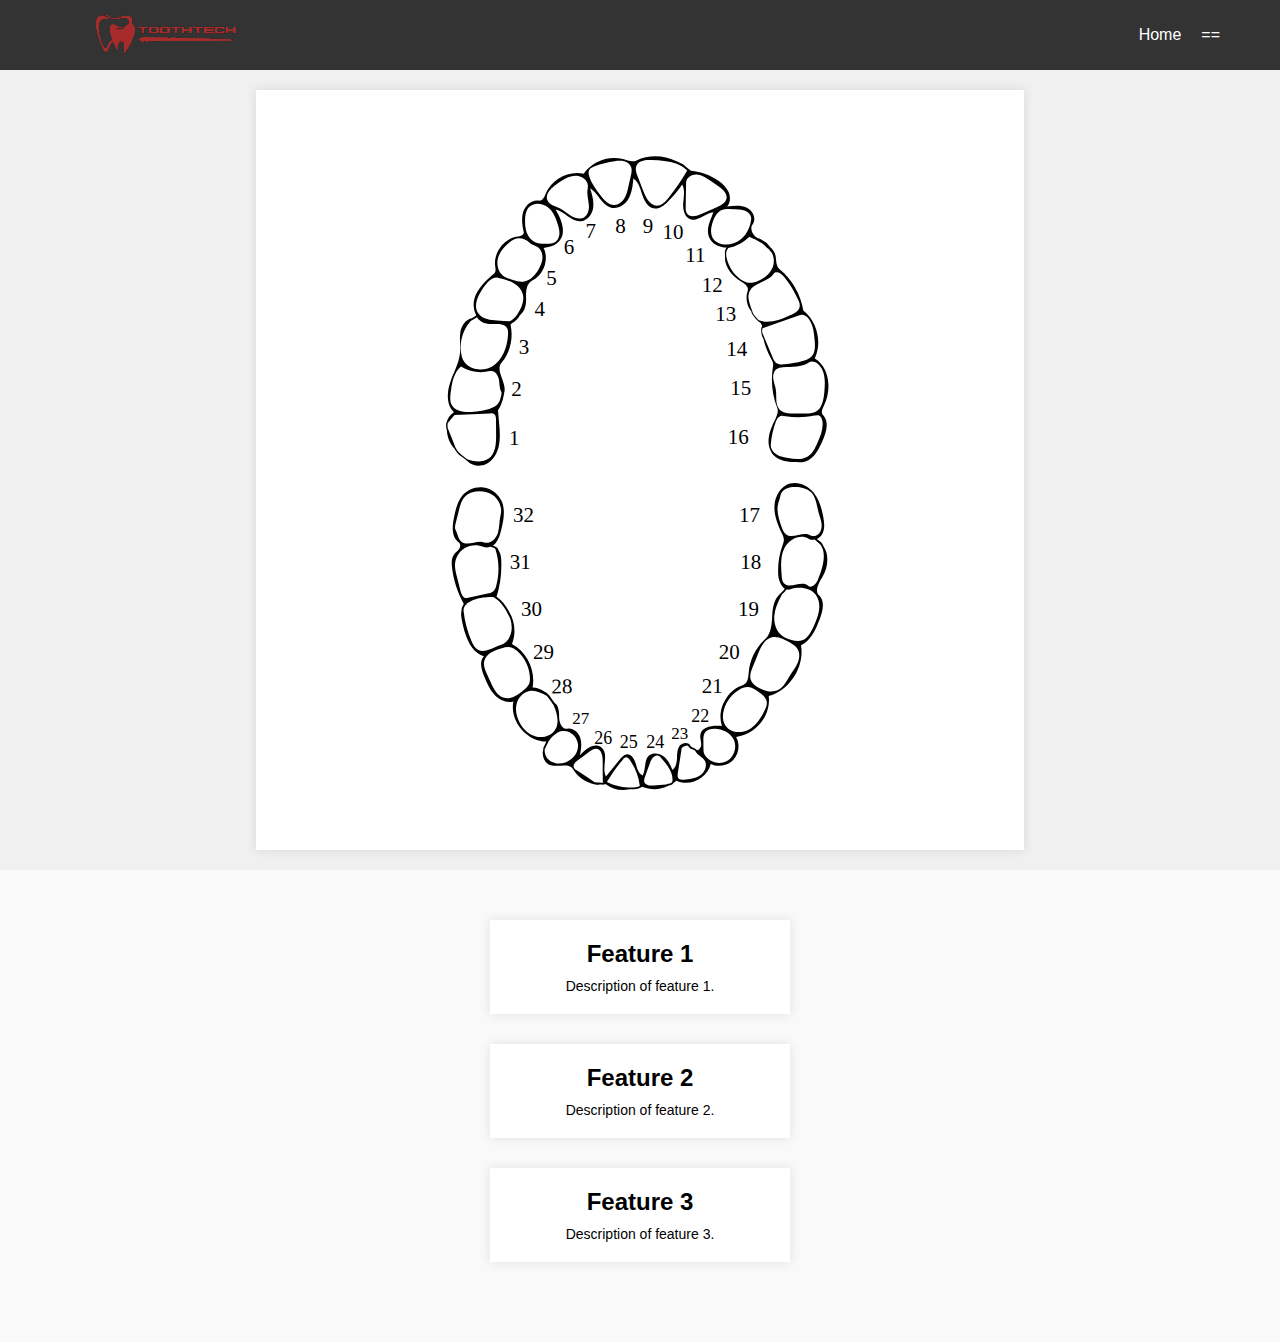
<file: kol.html>
<!DOCTYPE html>
<html lang="en">
<head>
    <meta charset="UTF-8">
    <meta name="viewport" content="width=device-width, initial-scale=1.0">
    <title>Interactive Tooth Chart</title>
    <link rel="stylesheet" href="style.css"> <!-- Link to external CSS file -->
</head>
<body>
    <header>
        <div class="header-container">
            <div class="logo">
                <img src="img/logo.png" alt="Logo">
            </div>
            <nav>
                <ul>
                    <li><a href="index.html">Home</a></li>
==                </ul>
            </nav>
        </div>
    </header>

    <div class="container">
        <div class="tooth-chart">
            <svg version="1.1" xmlns="http://www.w3.org/2000/svg" xmlns:xlink="http://www.w3.org/1999/xlink"
                 viewBox="0 0 450 700" xml:space="preserve">
                <!-- SVG content as provided -->
                <!-- ... Add more shapes or paths for each tooth -->
                <g id="toothLabels">
                    <text id="lbl32" transform="matrix(1 0 0 1 97.9767 402.1409)" font-family="'Avenir-Heavy'" font-size="21px">32</text>
                    <text id="lbl31" transform="matrix(1 0 0 1 94.7426 449.1693)" font-family="'Avenir-Heavy'" font-size="21px">31</text>
                    <text id="lbl30" transform="matrix(1 0 0 1 106.0002 495.5433)" font-family="'Avenir-Heavy'" font-size="21px">30</text>
                    <text id="lbl29" transform="matrix(1 0 0 1 118.0002 538.667)" font-family="'Avenir-Heavy'" font-size="21px">29</text>
                    
                        <text id="lbl28" transform="matrix(0.9999 -1.456241e-02 1.456241e-02 0.9999 136.4086 573.5098)" font-family="'Avenir-Heavy'" font-size="21px">28</text>
                    <text id="lbl27" transform="matrix(1 0 0 1 157.3335 603.8164)" font-family="'Avenir-Heavy'" font-size="17px">27</text>
                    <text id="lbl26" transform="matrix(1 0 0 1 179.3335 623.8164)" font-family="'Avenir-Heavy'" font-size="18px">26</text>
                    <text id="lbl25" transform="matrix(1 0 0 1 204.6669 628.483)" font-family="'Avenir-Heavy'" font-size="18px">25</text>
                    <text id="lbl24" transform="matrix(1 0 0 1 231.3335 628.1497)" font-family="'Avenir-Heavy'" font-size="18px">24</text>
                    <text id="lbl23" transform="matrix(1 0 0 1 256.3335 619.1497)" font-family="'Avenir-Heavy'" font-size="17px">23</text>
                    <text id="lbl22" transform="matrix(1 0 0 1 276.3335 602.483)" font-family="'Avenir-Heavy'" font-size="18px">22</text>
                    <text id="lbl21" transform="matrix(1 0 0 1 286.6669 573.1497)" font-family="'Avenir-Heavy'" font-size="21px">21</text>
                    <text id="lbl20" transform="matrix(1 0 0 1 303.6327 538.667)" font-family="'Avenir-Heavy'" font-size="21px">20</text>
                    <text id="lbl19" transform="matrix(1 0 0 1 322.983 495.5432)" font-family="'Avenir-Heavy'" font-size="21px">19</text>
                    <text id="lbl18" transform="matrix(1 0 0 1 325.1251 449.1686)" font-family="'Avenir-Heavy'" font-size="21px">18</text>
                    <text id="lbl17" transform="matrix(1 0 0 1 324.0004 402.1405)" font-family="'Avenir-Heavy'" font-size="21px">17</text>
                    <text id="lbl16" transform="matrix(1 0 0 1 312.8534 324.1021)" font-family="'Avenir-Heavy'" font-size="21px">16</text>
                    <text id="lbl15" transform="matrix(1 0 0 1 315.3335 275.3333)" font-family="'Avenir-Heavy'" font-size="21px">15</text>
                    <text id="lbl14" transform="matrix(1 0 0 1 311.3335 236)" font-family="'Avenir-Heavy'" font-size="21px">14</text>
                    <text id="lbl13" transform="matrix(1 0 0 1 300.3335 200.6667)" font-family="'Avenir-Heavy'" font-size="21px">13</text>
                    <text id="lbl12" transform="matrix(1 0 0 1 286.6669 172)" font-family="'Avenir-Heavy'" font-size="21px">12</text>
                    <text id="lbl11" transform="matrix(1 0 0 1 270.2269 142.439)" font-family="'Avenir-Heavy'" font-size="21px">11</text>
                    <text id="lbl10" transform="matrix(1 0 0 1 247.5099 118.9722)" font-family="'Avenir-Heavy'" font-size="21px">10</text>
                    <text id="lbl9" transform="matrix(1 0 0 1 227.8432 112.9722)" font-family="'Avenir-Heavy'" font-size="21px">9</text>
                    <text id="lbl8" transform="matrix(1 0 0 1 200.1766 112.9722)" font-family="'Avenir-Heavy'" font-size="21px">8</text>
                    <text id="lbl7" transform="matrix(1 0 0 1 170.5099 117.6388)" font-family="'Avenir-Heavy'" font-size="21px">7</text>
                    <text id="lbl6" transform="matrix(1 0 0 1 148.6667 134.167)" font-family="'Avenir-Heavy'" font-size="21px">6</text>
                    <text id="lbl5" transform="matrix(1 0 0 1 131.3605 164.8335)" font-family="'Avenir-Heavy'" font-size="21px">5</text>
                    <text id="lbl4" transform="matrix(1 0 0 1 119.3927 195.6387)" font-family="'Avenir-Heavy'" font-size="21px">4</text>
                    <text id="lbl3" transform="matrix(1 0 0 1 103.8631 234.4391)" font-family="'Avenir-Heavy'" font-size="21px">3</text>
                    <text id="lbl2" transform="matrix(1 0 0 1 96.2504 275.9999)" font-family="'Avenir-Heavy'" font-size="21px">2</text>
                    <text id="lbl1" transform="matrix(1 0 0 1 93.9767 324.769)" font-family="'Avenir-Heavy'" font-size="21px">1</text>
                </g>
               
                <g id="Spots">
                    <polygon class="tooth" id="Tooth32" fill="#FFFFFF" data-key="32" points="66.7,369.7 59,370.3 51,373.7 43.7,384.3 42.3,392 38.7,406 41,415.3 44.3,420.3 
                        47.3,424 51.7,424.3 57.7,424 62.3,422.7 66.7,422.7 71,424.3 76.3,422.7 80.7,419.3 84.7,412.3 85.3,405 87.3,391.7 85,380 
                        80.7,375 73.7,371.3     "/>
                    <polygon class="tooth" id="Tooth31" fill="#FFFFFF" data-key="31" points="76,425.7 80.3,427.7 83.3,433 85.3,447.7 84.3,458.7 79.7,472.3 73,475 50.3,479.7 
                        46.7,476.7 37.7,446.3 39.7,438.3 43.3,432 49,426.7 56,424.7 65,424.7    "/>
                    <polygon class="tooth" id="Tooth30" fill="#FFFFFF" data-key="30" points="78.7,476 85,481 90.3,488.3 96.3,499.3 97.7,511.3 93,522 86,526.3 67,533 
                        60.3,529.7 56.3,523.7 51.7,511 47.7,494.7 47.7,488.3 50.3,483.3 55,479.7 67,476.7   "/>
                    <polygon class="tooth" id="Tooth29" fill="#FFFFFF" data-key="29" points="93.3,525 99.3,527.3 108.3,536 114,546.7 115.7,559.3 114.3,567.3 106.3,573 
                        98.3,578.3 88,579 82,575 75,565 69.3,552.3 67.3,542 69.7,536 74.3,531.7 84.3,528.3  "/>
                    <path class="tooth" id="Tooth28" fill="#FFFFFF" data-key="28" d="M117.3,569.7l7.7,1.3l6.3,3.7l6.3,7.7l4,8.3L144,602l-1.3,6.7l-6.7,6.7l-7.7,3.3l-7.3-1l-7-3
                        l-7.3-7l-5-9l-2-10c0,0-0.7-7,0.3-7.3c1-0.3,5.3-6.7,5.3-6.7l9-5H117.3z"/>
                    <polygon class="tooth" id="Tooth27" fill="#FFFFFF" data-key="27" points="155.7,611 160.3,615.3 165,624.7 161.7,634.3 156,641.3 149,644 140.7,644.3 
                        133.3,641.3 128.7,634.7 128.7,629 132.7,621.3 137.7,615 143.7,611 149.7,610     "/>
                    <polygon class="tooth" id="Tooth26" fill="#FFFFFF" data-key="26" points="178.3,627 186,629 187.7,633.7 188.7,644 189,657 189.3,662.7 186.3,663.7 176.7,663 
                        168,656.3 159.3,649.7 156.7,644 162,639.3   "/>
                    <polygon class="tooth" id="Tooth25" fill="#FFFFFF" data-key="25" points="214,637 218,642.7 223,654.3 225.7,664 225.3,666.3 219,668.3 206.7,668 196,665.7 
                        190.3,662.7 193,657.3 199.7,647.3 207,638 210.7,635.5   "/>
                    <path class="tooth" id="Tooth24" fill="#FFFFFF" data-key="24" d="M235.3,637c0,0,3-2,4-2.3c1-0.3,4.3,0,4.3,0l5,4.3l5.3,7.3l3.3,6.7l2,7.3l-2,3l-7.7,2.7
                        l-10,0.3h-10l-2-6.7l2.7-7.3L235.3,637z"/>
                    <polygon class="tooth" id="Tooth23" fill="#FFFFFF" data-key="23" points="269.3,624 273.3,624.7 275.3,627.3 279,628.7 281.7,631.3 285.3,634.7 289.3,638.3 
                        292,643.3 291.3,650 287,655 280.7,658.7 272,660 265,660.7 261.3,657.3 261.7,650 263.7,637 264.3,627     "/>
                    <polygon class="tooth" id="Tooth22" fill="#FFFFFF" data-key="22" points="286,629.3 286.7,633.3 291.3,638.7 295.3,642.3 302,644 311.7,643.3 318.3,637.7 
                        321,630 321.3,620.3 317,614.3 308,608 298.3,607 291,609.3 287,612.3 286.7,617.7 287.3,624.7     "/>
                    <polygon class="tooth" id="Tooth21" fill="#FFFFFF" data-key="21" points="331,565.7 335,565.7 341.3,568 349.3,574.3 352.3,578.3 352.7,583.7 350.7,593.7 
                        342.7,604 337.7,609 328,612.7 320,613.3 315,611 308.3,604.7 306.7,598 307.3,591.3 309,584.7 312.7,578.3 318.3,571.7     "/>
                    <polygon class="tooth" id="Tooth20" fill="#FFFFFF" data-key="20" points="334,561 338.7,566 346,570 354.7,573 360.7,571.7 368,568.3 383,545 385.3,532.7 
                        381.3,524.3 374,520.7 363.7,516.3 356.3,515.3 351.3,518.3 346.3,524 340.3,534.3 336,546.7   "/>
                    <path class="tooth" id="Tooth19" fill="#FFFFFF" data-key="19" d="M398,470l4.7,5.7l3,7.7l-0.3,11.7l-6,13.3l-6.3,10.3l-8.3,4.3l-7.3-1l-16.3-7c0,0-2.7-6-3-7.3
                        c-0.3-1.3-0.3-11-0.3-11l3.7-14.3l3.7-7l5.3-6.7l8-2l9.7-0.7L398,470z"/>
                    <polygon class="tooth" id="Tooth18" fill="#FFFFFF" data-key="18" points="410,435 408.7,447.3 404.3,459 399.3,467.7 393.7,468 388,466 376.3,466.3 
                        369.7,466.3 365.7,460 364.7,444.7 366.3,434.3 369,424 378.3,417.3 386.7,415.7 391.7,415.3 396,418 399.7,418 404,421.7 
                        407.7,427.3     "/>
                    <polygon class="tooth" id="Tooth17" fill="#FFFFFF" data-key="17" points="371.7,417 378.3,417.3 386.7,415.7 391.7,415.3 397.3,417.7 402.7,416.3 407.7,409.7 
                        406.7,395 401,377.7 397.3,373 390.7,367.3 380,365 373,366.7 367.3,369 364,374.3 360,389 363.3,401.3 367.7,412.3     "/>
                    <polygon class="tooth" id="Tooth16" fill="#FFFFFF" data-key="16" points="404.3,293.7 408.7,299.3 408.7,308 405.3,318.7 401,329.7 392.3,339.7 382.7,341 
                        369,339.7 359,335 354.7,327.7 354.3,316 358.3,304 363.7,294 368.7,294.7 378.7,296 389,296   "/>
                    <polygon class="tooth" id="Tooth15" fill="#FFFFFF" data-key="15" points="362.3,247.3 357.3,251 357,259.3 358.7,268 359.7,279.7 361.3,286.7 365,291.7 
                        371,294.3 392,295 404.3,293.7 410,280.7 412,263.3 407.3,246.7 401,240.3 396,239.7 389.3,243     "/>
                    <polygon class="tooth" id="Tooth14" fill="#FFFFFF" data-key="14" points="359.7,243.7 350.7,224 345.7,211.7 348.7,205 358.3,202.7 375.7,197 388.7,193 
                        393,196 399.3,207 401.3,222.7 400,234.3 394.7,240.7 381.7,244.7 371,246     "/>
                    <polygon class="tooth" id="Tooth13" fill="#FFFFFF" data-key="13" points="386,188.7 383.3,192.7 377.7,196 356.3,203.3 345.7,202.3 341.7,199.7 338.7,196.3 
                        335,188.7 332,177 333.7,169.7 338,164.7 346.3,161 353.7,156.7 360.3,150.3 364,151 370.7,156.3 376.3,164.3 380,170.3 
                        383.3,178.3     "/>
                    <polygon class="tooth" id="Tooth12" fill="#FFFFFF" data-key="12" points="358.7,134.3 360.3,145.7 357.3,152.7 352,157.3 346.3,161 336,164 329.7,163.3 
                        321.7,157.7 314.3,149 310.7,139.3 310,133.7 312.3,127 318.3,125.7 326,122 332.7,116 334.7,114.3 337.7,117.3 343.3,119.7 
                        348.7,122.7 354.3,127.7     "/>
                    <polygon class="tooth" id="Tooth11" fill="#FFFFFF" data-key="11" points="336,93.3 337.7,100 336,104.7 332.7,113.7 324.3,121.3 315.3,125.7 306.3,126 
                        297.3,120.3 294,112 295.7,102.7 299,95 303.3,90 309.3,88 316.3,87.3 322.7,87.3 328,88.3     "/>
                    <polygon class="tooth" id="Tooth10" fill="#FFFFFF" data-key="10" points="310.3,83.3 298,90.7 286,95 276.3,98.3 270.3,93.3 269,82.7 269,69.3 270,58.7 
                        274.7,54.7 282,53 287.7,54.7 297.3,60.3 304,64.3 308.7,68.7 312.3,74 313,81     "/>
                    <polygon class="tooth" id="Tooth9" fill="#FFFFFF" data-key="9" points="273.3,52 266.7,61.7 258.3,72.3 253.3,79.7 247.3,85 239,87.7 232.3,82 224.7,67 
                        222,58.3 219,50 220,44.3 224.3,40.3 230,38.7 237.3,38.7 253,39.3 258.7,41.3 264.3,43.7 268.3,45.7   "/>
                    <polygon class="tooth" id="Tooth8" fill="#FFFFFF" data-key="8" points="176.7,46.3 195,41 203.3,39.7 209.3,40.7 215.3,42.7 217,47 217.7,54.3 215,64.7 
                        212.3,75.7 208,83 201.7,85.7 195.7,86.7 189.7,83.3 183.7,74.7 175,62 171.7,54 172.7,49.7    "/>
                    <path class="tooth" id="Tooth7" fill="#FFFFFF" data-key="7" d="M167,55l6.7,6.3L174,68l0.3,8l1,10l-2,8.3l-4.7,4.3l-6.7,1.7l-8-4.3l-7.3-4.7l-9.3-4.7
                        l-6.3-5.3l-1-4.3l1.3-5c0,0,3.3-6,4.3-6s5.3-6,6.3-6s10.3-4.7,10.3-4.7L167,55z"/>
                    <polygon class="tooth" id="Tooth6" fill="#FFFFFF" data-key="6" points="126.3,82 134.3,86.3 139.7,92.3 144.7,104.7 145.7,115.3 143.7,120.7 138,124.3 
                        131.3,125 121,125 114.7,119.3 110.3,112.3 108.3,104.7 108.7,94.7 110.7,88.7 116,84  "/>
                    <polygon class="tooth" id="Tooth5" fill="#FFFFFF" data-key="5" points="109,116.7 116,122.3 122.7,125.3 127.7,131.3 128.3,141 122.7,153.7 114,161.7 
                        105.7,162.3 96.7,161 85.7,156 82,150 81,139.3 86.3,128 93,121.3 100.7,117.3     "/>
                    <polygon class="tooth" id="Tooth4" fill="#FFFFFF" data-key="4" points="82,155.3 102.3,163.3 108.7,172 109.3,182 104.7,192 100,199 94,203.7 85.3,201.7 
                        73.7,201 64.3,196.7 60.3,190.7 59,183.3 61.7,175.3 66.3,167.7 71.3,161.3    "/>
                    <path class="tooth" id="Tooth3" fill="#FFFFFF" data-key="3" d="M92.7,207.3l2,5.3l-1.7,8l-1.7,9l-4,8l-5,7.7l-11,4.7l-13.7,0.7l-10-7l-1.7-5L45,220l3-10.7
                        l5-7.3l4-3.3l4.7-2.7l5.3,3.7l6.7,1.3c0,0,7.3,1.3,9.3,1.3s6.3,0.7,6.3,0.7L92.7,207.3z"/>
                    <polygon class="tooth" id="Tooth2" fill="#FFFFFF" data-key="2" points="79.7,288.3 71.7,291 55,293 40.3,291.3 36,287 33,273.7 36.3,260 42,248.7 44.7,244.7 
                        50.3,246.7 56,249 65.3,250.7 74,249.7 80.3,249.7 82.3,254 85.3,259.3 87,267.7 87.7,274.7 85.3,282.7     "/>
                    <polygon class="tooth" id="Tooth1" fill="#FFFFFF" data-key="1" points="33,314.3 38,325.7 45.7,335.7 55.7,341.7 64.7,343 73.3,340 77.7,335.7 81.3,326.3 
                        82,314.3 81.3,302 80.7,292.7 73.7,292 51.3,293.7 38.7,293.7 34,298 31.7,302.3 32,311    "/>
                </g>
                <g id="adult-outlines">
                    <g id="XMLID_210_">
                        
                        <path id="XMLID_64_" fill="#010101" d="M407.7,456.5c5.4-9,6.6-22,0.9-30c-0.6-1.7-1.7-3.4-2.9-4.4c-0.9-0.7-1.8-1.4-2.6-2.1
                            c-0.4-0.4-0.8-0.7-1.2-1c2.4-1.1,4.5-3.1,5.6-5.4c2.5-5.1,1.8-11,0.8-16.6c-1.6-8.7-4.1-17.6-9.8-24.5c-5.6-6.9-15-11.3-23.5-8.9
                            c-9.2,2.6-14.9,12.4-15.5,21.9c-0.6,9.5,3,18.8,7.2,27.4c1,2.1,2.1,4.3,2.2,6.7c0,2.1-0.8,4.2-1.5,6.2c-3.5,9.5-4.8,19.7-4.1,29.8
                            c0.4,4.9,2.8,10.8,6.5,13.2c-0.6,0.6-1.2,1.5-1.8,2.1c-1.2,1.2-2.5,2.3-3.6,3.6c-5,4.6-6.7,12.7-7.1,19.9
                            c-0.5,8.9-0.8,18.9-7.3,24.9c-9.4,8.5-15.3,20.7-16.3,33.3c-0.4,4.8-0.9,10.9-5.5,12.3c-16.4,5.2-26.6,24.8-21.3,41.2
                            c-8.6-1-20.5,0.4-21.6,9c-0.4,3.3,1.1,6.5,0.9,9.8c-0.1,2.3-1.9,4.8-4,5.4c-1.4-1.1-2.7-2.2-4.5-2.8c-1.3-0.4-1.7-0.9-2.4-1.7
                            c0.1,0,0.2,0,0.3,0.1c-1.4-4.1-8-3.8-10.7-0.3c-2.7,3.4-2.7,8.2-2.9,12.5c-0.2,4.4-1,9.2-4.5,11.8c-2.2-4.9-4.5-10-8.7-13.3
                            S238,632,234,635.6c-5.2,4.7-2.9,13.6-6.3,19.8c-4.4-1.8-5.7-7.3-7-11.9c-1.3-4.6-4.6-9.9-9.4-9.1c-2.6,0.4-4.4,2.6-6.1,4.6
                            c-4.8,5.8-9.5,11.6-14.3,17.4c-4.6-9,3.5-22.7-4.5-29c-6.7-5.2-15.8,1.6-21.4,7.9c1-5.8,2.1-11.8,0.3-17.4
                            c-1.8-5.6-7.4-10.4-13.1-9.2c-5.6,1.2-8.2-6.7-8.1-12.4c0.1-4.8-0.7-11.1-4.4-13.2c-1.3-1.9-2.7-3.8-4-5.7c-1.7-2.5-3.2-4.2-6-5.6
                            c0,0-0.1,0-0.1,0c-3.4-2.8-7.7-4.4-12-4.4c3.2-16.9-5.5-35.3-20.6-43.5c4.2-10.4,2.9-22.8-3-32.3c-3.1-5.8-7.1-11.1-12.4-14.8
                            c3.8-12.1,5.3-24.8,4.6-37.5c-0.2-2.9-0.8-6.2-2.4-8.6c-0.4-1.2-1-2.3-1.9-3.1c-1.1-0.9-2.6-1.6-4.1-2.1c1.1-0.7,2.1-1.6,2.9-2.6
                            c3-3.6,4.3-8.2,5.4-12.7c2.4-9.5,4.5-19.9,0.6-28.9c-3.2-7.3-10.3-12.7-18.2-13.8s-16.2,2.2-21.3,8.3c-4.6,5.6-6.4,13.1-7.9,20.2
                            c-2.1,9.3-3.3,20.9,4.5,26.4c2,1.4,1.7,4.7,0.3,6.7s-3.6,3.5-5.1,5.5c-2.6,3.6-2.5,8.5-2,13c1.5,12.7,5.6,25.1,11.8,36.3
                            c-0.4,0.7-0.9,1.3-1.2,2c-0.8,1.5-1,3.2-1.1,4.8c-0.8,3.2-0.2,6.9,0.5,10.2c3,14.2,8.1,30.9,21.9,35.3c-5,5.4-2.4,14,0.5,20.8
                            c2.7,6.4,5.5,12.9,10.3,18c4.8,5,12.1,8.3,18.7,6.4c-4,19.4,13.3,40,33,40.1c-1.1,2.1-2.1,4.2-3.1,6.4c-0.2,0.4-0.1,0.8,0.1,1.1
                            c-2.2,6.2,0.8,14.6,7.4,16.3c7.7,2,18.2-2.8,22.3,3.9c5.4,9,15.4,15,25.9,15.7c-0.2-0.2-0.5-0.3-0.7-0.5c1,0.1,2,0.2,3,0.2
                            c1.5,0.1,2.8,0.2,4.1-0.6c6.6,5.3,15.8,7.3,24,5.3c2.2,0,4.3,0.2,6.5-0.2c2.3-0.4,4.4-1,6.3-2.3c8.3,3.6,18.2,3.2,26.2-1
                            c0.3-0.1,0.5-0.1,0.8-0.2c1.3-0.3,2.5-0.6,3.5-1.5c0.2-0.2,0.3-0.5,0.3-0.7c1.2-0.9,2.3-1.8,3.5-2.7c13.1,6.3,31.1-2.4,34.2-16.7
                            c7.4,3.6,17.1,1.8,22.7-4.2c5.6-6,6.8-15.8,2.7-22.9c19.4-1.8,35.2-21.6,32.6-40.9c21.2-5.9,36-29.1,32.3-50.8
                            c9.8-4.6,14.6-15.7,18.6-25.8c3.1-7.9,5.7-17.9-0.4-23.8C399.1,470.9,404,462.6,407.7,456.5z M40.6,410c-1-1.9-0.5-4.3,0-6.4
                            c1.1-4.4,2.2-8.8,3.3-13.2c1.5-5.8,3.3-12.1,8.1-15.6c1.4-1,2.9-1.7,4.5-2.2c7.1-2.5,15.4-1.7,21.5,2.7c6.1,4.4,9.5,12.5,7.6,19.7
                            c-1.5,6-0.9,12.3-2.8,18.2c-1.9,5.8-7.9,11.3-13.7,9.2c-7.2-2.5-16.2,4.1-22.4-0.4C43.1,419.3,42.8,414,40.6,410z M45.6,471.3
                            c-1.3-5-2.5-10.1-3.8-15.1c-1-3.8-1.9-7.7-1.8-11.6c0.3-6.5,3.9-12.8,9.5-16.3c5.5-3.5,12.8-4,18.8-1.5c2.1,0.9,4.5,0.8,6.7,0
                            c1.8,0.3,3.9,1,5.3,2c3.9,11.8,4.2,24.7,1,36.6c-0.6,2.2-1.4,4.6-3.2,6c-1.5,1.3-3.5,1.7-5.5,2.1c-6.8,1.5-13.7,3-20.5,4.5
                            C48.6,479,46.5,474.7,45.6,471.3z M63.2,530c-3.3-1.7-5.2-5.3-6.6-8.7c-4.3-9.8-7-20.3-8.1-31c0.1-1,0.2-2.1,0.7-3
                            c0.4-0.9,1.1-1.7,1.6-2.6c0.2-0.1,0.4-0.1,0.6-0.3c0.4-0.2,0.5-0.6,0.4-1c8-4.9,17.7-7.1,27-6.1c0,0,0,0,0,0
                            c7.9,4.7,12.8,13.2,16.4,21.4c0,0.1,0.1,0.2,0.2,0.2c0.9,3.1,1.4,6.2,1.3,9.4c-0.1,7.2-4.2,14.8-11.1,16.8
                            C78,527.3,70.2,533.6,63.2,530z M89.1,577.8c-6.7-1.7-10.3-8.7-13.2-15c-1.4-3-2.7-6.1-4.1-9.1c-1.7-3.8-3.4-7.8-2.7-11.9
                            c0.7-3.9,3.5-7.2,6.9-9.3c3.4-2.1,7.2-3.2,11-4.3c2.1-0.6,4.3-1.2,6.5-1.1c4,0.2,7.5,2.6,10.3,5.4c6.6,6.5,10.6,15.4,11.1,24.6
                            c0.1,2.6,0,5.2-1.1,7.5c-1.3,2.7-3.8,4.5-6.1,6.3C102.3,575.2,95.8,579.5,89.1,577.8z M120.8,616.5c-7.1-1.9-12.8-7.5-16.2-14
                            c-3-5.7-4.5-12.3-3-18.6c1.5-6.2,6.4-11.8,12.7-13c6.2-1.2,12.2,1.8,17.6,5.1c1.1,1.2,2.1,2.6,3.1,4.1c1.2,1.7,2.3,3.4,3.5,5
                            c3.6,8,6.2,17.3,1.6,24.6C136.4,615.9,127.9,618.4,120.8,616.5z M150.4,642.4c-5.6,2-12.3,1.4-16.7-2.6c-3-2.7-4.5-7-3.9-10.9
                            c0,0,0,0,0,0c1.3-2.7,2.6-5.4,4-8c3.6-4.3,7.6-8.8,13.1-9.8c7.7-1.5,15.6,5.5,16.1,13.3C163.7,632.3,157.9,639.8,150.4,642.4z
                             M184.5,662.6c-1.6-0.1-3.2-0.3-4.8-0.4c-5.9-3.9-11.8-7.7-17.6-11.6c-1.4-0.9-3-2-3.4-3.7c-0.6-2.6,1.7-4.8,3.8-6.4
                            c3.9-2.9,7.8-5.9,11.7-8.8c2.2-1.7,4.7-3.4,7.5-3c4.8,0.7,6,7.1,6,12c0,7.1,0,14.1,0.1,21.2c0.3,0.3,0.6,0.6,0.9,0.9
                            C187.4,663,185.8,662.7,184.5,662.6z M212.9,667.5C212.9,667.5,212.8,667.5,212.9,667.5c-7.3-0.3-14.5-2.1-21-5.4
                            c4.7-8,10.1-15.6,16.1-22.7c0.9-1,2-2.2,3.3-2.1c1.3,0,2.4,1.2,3.2,2.3c5.6,7.7,9.2,16.8,10.3,26.3c0.1,0,0.1,0.1,0.2,0.1
                            C221.2,667.9,217.1,667.3,212.9,667.5z M257.1,662.6c-0.3-0.1-0.6,0-0.9,0.2c-1,0.9-2.6,1-3.8,1.3c-0.4,0.1-0.8,0.3-1.3,0.4
                            l-12.4,1c-3.6,0.3-8.3-0.1-9.4-3.5c-0.6-1.7,0.1-3.6,0.7-5.3c1.7-4.7,3.5-9.5,5.2-14.2c1.3-3.6,4-7.9,7.7-6.9
                            c1.4,0.4,2.5,1.5,3.4,2.6C252.6,645.1,259.2,654,257.1,662.6z M366.7,407.2c-2.7-7.6-5.5-15.8-3.5-23.6c0.6-2.6,1.8-5.1,2.1-7.7
                            c0.4-3.1,2.8-5.8,5.7-7.2c2.8-1.4,6.1-1.8,9.3-1.8c5.7,0,11.8,1.4,15.8,5.4c5.1,5.2,5.6,13.2,7.5,20.3c0.9,3.4,2.2,6.7,2.8,10.2
                            s0.2,7.3-1.9,10.1c-2.1,2.8-6.3,4.2-9.3,2.3c-7-4.4-17.3,4.1-24-0.7C368.8,412.8,367.7,409.9,366.7,407.2z M368.9,463.2
                            c-1.7-1.9-2-4.6-2.2-7.2c-0.8-9.6-1.5-19.8,2.9-28.3s15.9-14.2,24-9c1.8,1.2,4,1.4,6.1,0.9c1.4,1.1,2.5,2.3,3.9,3.3
                            c1.5,1.1,3.2,2.9,3.4,4.8c0.1,0.4,0.3,0.7,0.6,0.8c3.2,9.3-0.5,21.4-4.7,31.2c-1.8,4.2-6.5,9.1-9.8,6
                            C386.9,460.1,374.5,469.6,368.9,463.2z M285,655.6c-4.7,3.2-10.7,3.7-16.3,4.2c-1.5,0.1-3.2,0.2-4.5-0.7c-1.9-1.4-1.7-4.2-1.3-6.5
                            c1.3-8.2,2.6-16.5,3.8-24.7c1.6-1.4,3.7-2.3,5.8-2.5c1.3,0.9,1.7,2.6,3.2,3.3c0.9,0.5,2,0.5,2.9,1c0.5,0.3,1.1,0.7,1.6,1.1
                            c1.7,4.1,7.2,6,9.6,9.9C292.6,645.7,289.7,652.4,285,655.6z M311.4,641.3c-7.7,3.9-18.2,0.5-22.1-7.2c-0.7-1.4-0.8-3.1-0.8-4.6
                            c0-2.8-0.1-5.5-0.1-8.3c-0.1-3.2,0-6.6,1.9-9.1c2.2-2.7,6-3.5,9.5-3.4c7.5,0.2,15.3,3.8,18.8,10.5
                            C322.5,626.9,319,637.4,311.4,641.3z M349.8,590.1c-3.7,7.8-8.6,15.5-16.2,19.6c-7.6,4.1-18.5,3.1-23.2-4.2
                            c-3-4.6-3-10.6-1.5-15.8c2.3-8.3,7.9-15.7,15.4-20c2.7-1.6,5.7-2.8,8.8-2.6c3.9,0.2,7.4,2.6,10.6,4.8c3.6,2.6,7.6,5.7,8.1,10.1
                            C352.1,584.8,351,587.5,349.8,590.1z M382.6,543c-1.9,4.3-4.8,8.1-7.3,12.1c-3.4,5.4-6.2,11.7-11.8,14.7c-6.2,3.2-13.8,1.4-19.9-2
                            c-3.5-2-6.9-4.7-8-8.6c-1.1-3.9,0.5-8.1,2-11.9c1.8-4.4,3.6-8.8,5.4-13.3c2.8-7,6.6-14.8,13.9-16.7c6.1-1.5,12.2,1.8,17.6,5
                            c3.1,1.9,6.4,3.9,8.2,7C385.1,533.4,384.5,538.7,382.6,543z M397.9,508c-2.4,4.8-5.1,10-10,12.1c-5.6,2.4-12,0-17.6-2.4
                            c-8-3.4-11.8-13.2-11-21.9c0.7-7.7,4.2-14.8,7.9-21.7c0.5-0.5,1-0.9,1.5-1.4c0.5-0.5,1.1-1,1.5-1.5c0.2-0.2,1.1-1.6,1.3-1.6
                            c0.3,0.1,0.5,0,0.7-0.1c1,0.2,2.1,0.2,3.2-0.2c8.8-2.8,19.7-1.8,25.3,5.5C407.9,484.2,403,497.5,397.9,508z"/>
                      
                        <path id="XMLID_66_" fill="#010101" d="M408.9,285.8c7.9-15.8,6-38.2-9.1-47.3c7.5-16.1,2.5-37.1-11.5-48.1
                            c-2.6-15.9-11.2-30.8-23.7-41.1c-3.5-2.9-3.3-8.2-3.9-12.7c-0.3-2.2-1.3-4.7-2.7-6.4c0,0,0-0.1-0.1-0.1c-0.7-1.1-1.7-2-2.6-2.8
                            c-1.4-2-3.1-4-5-5.3c-0.4-0.3-0.8-0.5-1.3-0.8c0.1,0,0.3,0,0.4,0c-0.4-0.2-0.8-0.3-1.2-0.5c-0.8-0.4-1.7-0.8-2.4-1.4
                            c-1.1-0.7-1.9-1.1-2.9-1.1c-1.4-0.8-2.7-1.8-3.8-3c-2.7-3-3.9-7.8-1.4-11c4-5.3,0.2-13.6-5.8-16.5s-13.1-2.1-19.7-1.2
                            c3.3-3.9,3.4-9.8,1.4-14.5c-2.1-4.7-6-8.3-10.2-11.2c-8.1-5.6-17.6-9.1-27.4-10c-2.4-1.7-4.3-3.7-6.5-5.4c-2.5-1.9-5.6-3-8.4-4.3
                            c-0.1,0-0.1,0-0.2,0c-12.1-6.2-27.1-6.6-39.4-0.7c-4.2,2-9-0.1-13.5-1.3c-14.4-4-31,2.2-39.3,14.6c-15.1-3.5-32.1,5.4-37.9,19.8
                            c-1.4,3.4-3.4,7.8-7,7.1c-6.8-1.2-13.3,4.4-15.5,11c-2.2,6.6-1,13.7,0.4,20.5c0.6,2.8-3.4,4-6.2,4.4c-13.6,2-24.2,16.2-22.3,29.8
                            c0.4,2.5,0.9,5.6-1,7.2c-8,6.9-16.4,14.4-19.6,24.5c-1.8,5.7-1.1,12.4,1.7,17.5c0,0-0.1,0-0.1,0.1c-1,0.7-2.1,1.4-3.1,2
                            c-0.4,0.2-0.7,0.5-1.1,0.7c-6.1,0.9-10.5,7.4-11.6,13.7c-1.2,6.9,0.3,14.1-0.4,21.1c-1,10.4-6.6,19.8-9.9,29.7
                            c-3.3,9.9-3.8,22.3,3.8,29.5c-3.6,2.2-6.3,5.9-7.2,10c-0.2,0.2-0.2,0.4-0.3,0.6c-0.2,0.2-0.3,0.4-0.3,0.7c0,2.3,0,4.6,0.8,6.8
                            c0.3,6.8,3.2,13.5,7.8,18.5c0.2,0.5,0.4,0.9,0.7,1.3c0,0,0,0,0,0c1.5,2.6,3.5,4.6,6.1,6.4c2,1.4,4,3.3,6.1,4.7
                            c4.3,4.6,12.1,5.7,18,3c7-3.2,11.5-10.5,13.2-18.1s1-15.4,0.3-23.1c-0.4-4.3-0.7-8.5-1.1-12.8c1.8-2.6,3.1-5.5,4-8.5
                            c0.3-0.7,0.6-1.3,0.8-2c0.4-1.5,0.6-3.2,1-4.7c0.2-0.7,0.3-1.3,0.3-2c3.4-9.7-9.3-22.2-2.6-30.3c8.7-10.4,12.1-25,9-38.2l2-1.8
                            c0.9-0.3,1.7-0.8,2.4-1.6c1-1.2,2.3-2,3.3-3.3c0.6-0.8,1.1-1.6,1.5-2.4c0.5-0.5,1-1,1.5-1.6c0-0.1,0.1-0.1,0.1-0.2
                            c3.6-3.1,4.9-9.4,4.8-14.6c-0.2-7-0.1-15.7,6.2-18.7c11.4-5.6,16.9-21,11.4-32.5c6.1-0.7,12.5-2.7,16.2-7.6
                            c6.6-8.8,1.2-21.2-4.3-30.7c9.3,2.2,16.2,12.8,25.7,11.6c6.5-0.8,11.1-7.3,11.9-13.7s-1.1-13-3.1-19.2c8.3,4.9,11.6,17,21,19.4
                            c6.8,1.8,13.9-2.8,17.4-8.9c3.5-6.1,4.2-13.3,4.9-20.3c5.4,3.6,7,10.6,9,16.7c2,6.1,6,12.9,12.4,13.3c4.8,0.4,9-3,12.5-6.3
                            c5.5-5.4,10.6-11.3,14.9-17.7c3,5.6,1.5,12.3,1,18.6c-0.4,6.3,1.2,13.9,7.2,16.1c7.7,2.7,14.8-6,23-6.9c-3,7.9-7.4,16.3-4.6,24.2
                            c2.5,7.1,10.3,11.1,17.8,11.1c-0.7,0.9-1.3,1.9-1.5,3c-0.4,1.8-0.1,3.8-0.1,5.6c0,0.1,0,0.3,0.1,0.4c-1,9.7,7,19.7,16,25
                            c3.6,2.1,8,5.4,6.6,9.2c-2.5,6.8-1,14.8,3.5,20.4c0.3,2.7,2.6,5.2,4.3,7.2c1.5,1.8,3.2,3.4,5.2,4.5c0.5,1,1,2.1,1.5,3.1
                            c-1.2,1.6-1.1,4.2-0.9,6c0.1,1.3,0.3,2.7,0.7,3.9c0.4,1.1,1.1,2,1.5,3.2c1.5,6.7,4,13.2,7.3,19.1c1.3,2.3,2.8,4.8,2.3,7.5
                            c-2.5,14-1.1,28.8,4.1,42c1.6,4.1-0.5,8.6-2.4,12.6c-2.8,5.6-5.4,11.5-6.1,17.7c-0.7,6.2,0.7,13,5.2,17.4
                            c5.3,5.3,13.3,6.2,20.7,6.7c3.7,0.2,7.4,0.4,10.9-0.7c8-2.5,12.5-10.9,16.1-18.5c4.2-8.8,8.1-20,1.9-27.5
                            C405.4,293.1,407.3,289,408.9,285.8z M73.7,338.6c-5.9,4.3-13.9,3.3-21,1c-1.7-1.2-3.4-2.8-5-3.9c-3-2.1-5.4-4.3-6.9-7.7
                            c-0.1-0.2-0.2-0.3-0.3-0.3c-0.3-0.7-0.5-1.5-0.8-2.2c-2.2-5.4-4.3-10.8-6.5-16.2c-0.1-0.2-0.2-0.3-0.3-0.5c-0.4-1.6-0.4-3.3-0.3-5
                            c0.2-0.2,0.2-0.5,0.2-0.7c2.2-2.7,4.5-5.4,6.7-8.1c11.8-0.5,23.7-1,35.5-1.6c1.5-0.1,3.2-0.1,4.3,0.8c1.5,1.2,1.7,3.4,1.7,5.3
                            c0,5.1,0.1,10.3,0.1,15.4C81.2,323.6,80.6,333.5,73.7,338.6z M84.1,260.4c0.5,4.1,0.4,8.7,2.4,12.1c0.2,2.1-0.8,4.8-1.3,6.7
                            c-0.4,1.7-1.8,4.2-3,5.3c-0.1,0.1-0.1,0.1-0.1,0.2c-5.9,4.8-15.2,6.3-23.2,7c-8.3,0.7-18.8,0.2-22.4-7.3
                            c-1.8-3.6-1.3-7.9-0.8-11.9c1.2-9.5,2.9-19.9,10.3-26c8.5,5.4,19.2,7.1,29,4.6C79.7,249.7,83.5,255.5,84.1,260.4z M93,214.7
                            c-0.7,12.3-5.3,25.3-15.8,31.7c-10.5,6.4-27.2,2.5-30.3-9.4c-3.3-12.5,0.2-26.5,8.9-36.1c0.9-0.3,1.6-0.8,2.4-1.3
                            c1.2-0.7,2.4-1.5,3.6-2.3c0.1,0,0.1-0.1,0.1-0.1c2.2,3.2,5.3,5.6,9.2,6.4c7.5,1.6,18-1.8,21.3,5.2C93.2,210.6,93.1,212.7,93,214.7
                            z M102,194.9c-0.4,0.1-0.6,0.5-0.7,0.9c0,0,0,0,0,0.1c-0.7,0.7-1.3,1.4-2,2.1c-0.9,0.9-1.9,1.9-3,2.6c-0.5,0.3-1,0.4-1.5,0.6
                            c-4.2-0.2-8.4-0.4-12.5-0.7c-6.7-0.3-14.3-1.1-18.5-6.4c-6.7-8.4,0-20.5,6.6-29c3.2-4,7.5-8.5,12.5-7.4
                            c10.3,2.3,22.3,6.3,24.9,16.5C109.7,181.4,105.9,188.6,102,194.9z M123.9,148.8c-3.2,5.8-8,11.5-14.5,12.7
                            c-4.4,0.8-8.9-0.6-13.1-2c-3-1-6.1-2-8.5-4c-5.1-4.1-6.5-11.6-4.7-17.8c1.8-6.3,6.4-11.4,11.5-15.5c1.3-1.1,2.7-2.1,4.2-2.8
                            c5.1-2.4,11.8-1,15.5,3.2c2.1,2.4,5.7,2.8,8.3,4.5c3.3,2.2,5,6.4,4.9,10.4C127.4,141.5,125.8,145.3,123.9,148.8z M143,105
                            c0.8,3,1.6,6,1.4,9.1s-1.6,6.2-4.1,7.9c-2.5,1.7-5.6,1.8-8.6,1.8c-4,0.1-8.1,0.1-11.6-1.5c-4-1.8-6.9-5.6-8.4-9.8
                            c-1.5-4.1-1.7-8.6-1.6-13c0.2-4.3,0.8-9,3.8-12.2c4.7-5.2,13.5-4.5,19-0.1C138.3,91.4,141,98.3,143,105z M169.3,97.2
                            c-3.9,2.5-9.2,1.3-13.1-1.1s-7.3-5.7-11.5-7.8c-4.5-2.2-10.4-3.4-12.3-8c-2.2-5.1,2.2-10.6,6.5-14.1c2.3-1.9,4.8-3.6,7.3-5.2
                            c4.6-2.9,9.8-5.5,15.3-5.2s11,4.3,11.4,9.8c0.1,1.8-0.3,3.5-0.5,5.2c-0.4,4.6,1,9.2,1.4,13.9C174.3,89.4,173.2,94.7,169.3,97.2z
                             M215.9,55.6c-0.9,3.8-1.7,7.6-2.6,11.4c-0.9,4-1.8,8.1-4,11.6c-2.2,3.5-5.8,6.4-9.9,6.4c-5.8,0.1-10.2-4.9-13.8-9.5
                            c-4.6-5.9-9.2-12-11.4-19.2c-0.6-2-1-4.2-0.1-6.1c1-2.1,3.4-3.2,5.6-4c6.5-2.4,13.2-4.1,20-5c3.1-0.4,6.3-0.7,9.4,0.1
                            c3,0.8,5.9,2.8,7,5.7C217.1,49.8,216.5,52.8,215.9,55.6z M253.2,78.2c-2.8,3.4-6.1,7.1-10.5,7.4c-7.2,0.6-11.7-7.5-14.3-14.3
                            c-1.9-5-3.9-10.1-5.8-15.1c-1.4-3.6-2.7-7.7-0.9-11c2-3.9,7.2-4.9,11.6-5.1c9.6-0.4,19.3,0.9,28.5,3.6c2.6,1.2,5.4,2.4,7.4,4.3
                            c1,1,2,1.8,3,2.6C266.5,60.3,260.2,69.5,253.2,78.2z M285.7,94.2c-4.4,1.9-10.3,3.5-13.3-0.2c-1.7-2-1.8-5-1.7-7.6l0.4-23.8
                            c0.1-5.1,5.8-8.5,10.8-8.2c5,0.4,9.5,3.4,13.6,6.3c2.6,1.9,5.3,3.7,7.9,5.6c4.3,3,9,7.2,8.1,12.3c-0.8,4.4-5.5,6.9-9.7,8.6
                            C296.5,89.6,291.1,91.9,285.7,94.2z M305.4,123.7c-2.5-0.8-4.9-2.2-6.6-4.2c-4-4.9-3-12.1-0.9-18c1.7-4.8,4.3-9.8,9-11.6
                            c3.4-1.3,7.1-0.7,10.7-0.6c4,0.2,8-0.2,11.8,1.1c3.8,1.2,7.2,4.7,6.8,8.6c-0.8,7.5-4,14.8-9.7,19.8
                            C320.7,123.7,312.5,126,305.4,123.7z M322.8,157.1c-6-5.6-10.1-13.2-11.6-21.2c0-1.1,0-2.1,0-3.2c0.1-1.8,0.7-2.9,1.8-4.2
                            c0.2-0.2,0.2-0.4,0.2-0.6c8-0.9,15.2-5.7,21.2-11.1c1.9,1.1,3.9,2.1,6,2.8c3.1,1.8,6.6,3.6,9.3,5.9c0.7,0.6,1.2,1.4,1.9,2
                            c0.2,0.2,0.4,0.3,0.6,0.5c0,0,0,0,0,0c0.7,0.5,1.4,1,2,1.5c0.4,0.6,0.8,1.2,1.1,1.8c0.2,0.3,0.5,0.5,0.8,0.5
                            c3,4.4,3.6,10.5,1.6,15.5c-2.6,6.8-8.9,11.6-15.7,14.1c-3,1.1-6.1,1.7-9.3,1.3C329,162.1,325.6,159.8,322.8,157.1z M341.6,198.1
                            c-1-1.1-2.5-2.8-3.5-4.5l-0.8-2.2c0-0.1,0-0.1,0-0.2c0-0.3-0.1-0.5-0.3-0.7l-1.3-3.8c-1.6-4.7-3.3-9.8-1.5-14.5
                            c3.7-9.8,18.7-9.8,24.5-18.5c2.3-3.4,7.5-0.5,10.1,2.7c5.9,7.2,10.8,15.2,14.5,23.7c0.9,2,1.7,4.1,1.4,6.3c-0.5,4.3-5,6.8-9,8.6
                            c-10.1,4.6-21.5,9.2-31.8,5.3C343.1,199.7,342.3,198.9,341.6,198.1z M347.3,212.8c-0.2-1.5-0.2-3.3,0.2-4.5
                            c11.8-4.2,23.7-8.3,35.5-12.5c1.7-0.6,3.4-1.2,5.2-0.9c2.3,0.3,4.2,2.1,5.6,4c4.5,6.2,5.3,14.2,5.9,21.8
                            c0.4,5.3,0.7,11.2-2.7,15.2c-2.3,2.8-5.9,4.1-9.4,5.1c-5.9,1.7-12,2.8-18.2,3.3c-3.1,0.2-6.5,0.2-8.8-1.9
                            c-1.3-1.2-2.1-2.9-2.8-4.6C354.3,229.6,350.8,221.2,347.3,212.8z M360.8,269.5c-0.6-3.5-2-6.9-2.5-10.4s0.2-7.6,3-9.8
                            c1.9-1.4,4.3-1.8,6.6-2c8.9-0.7,18.5,0.3,25.9-4.8c3-2,7.2-0.5,9.8,2.1c7.1,6.8,6.6,18.1,5.7,27.9c-0.7,7.5-2.3,16.3-9.1,19.5
                            c-2.9,1.4-6.1,1.4-9.3,1.4c-3.8,0-7.6,0.1-11.4,0.1c-5.3,0-11.3-0.2-15-4.1C359.9,284.3,361.9,276.3,360.8,269.5z M402.2,323.4
                            c-2.2,4.8-4.6,9.9-9,12.8c-5.7,3.8-13.2,3-20,1.9c-4-0.7-8.1-1.4-11.6-3.6s-6.2-5.9-5.8-10c0.6-7.6,2.2-15.1,4.8-22.3
                            c0.9-2.4,2.1-5,4.5-6c1.7-0.7,3.6-0.3,5.4,0c9.6,1.7,19.4,1.4,28.9-0.6c1.3-0.3,2.7-0.6,4-0.3c2.4,0.7,3.6,3.4,4,5.9
                            C408.6,308.9,405.3,316.4,402.2,323.4z"/>
                        
                </g>
                
            </svg>
        </div>
    </div>

    <section class="features">
        <div class="feature">
            <h2>Feature 1</h2>
            <p>Description of feature 1.</p>
        </div>
        <div class="feature">
            <h2>Feature 2</h2>
            <p>Description of feature 2.</p>
        </div>
        <div class="feature">
            <h2>Feature 3</h2>
            <p>Description of feature 3.</p>
        </div>
    </section>

    <script>
        document.addEventListener('DOMContentLoaded', function() {
    const toothCharts = document.querySelectorAll('.tooth-chart svg .tooth');

    toothCharts.forEach(tooth => {
        tooth.addEventListener('click', function() {
            const toothId = tooth.id;
            const currentState = tooth.classList.contains('clicked') ? 'cracked' : 'normal';

            // Simulate AJAX request
            fetch('update_tooth_state.php', {
                method: 'POST',
                headers: {
                    'Content-Type': 'application/x-www-form-urlencoded',
                },
                body: `toothId=${encodeURIComponent(toothId)}&state=${encodeURIComponent(currentState)}`,
            })
            .then(response => {
                if (!response.ok) {
                    throw new Error('Network response was not ok');
                }
                return response.text();
            })
            .then(data => {
                console.log(data); // Log success message or handle response as needed
            })
            .catch(error => {
                console.error('Error:', error);
            });

            // Toggle the 'clicked' class to change fill color
            tooth.classList.toggle('clicked');
        });
    });
});

    </script> <!-- Link to external JavaScript file -->
</body>
</html>
</file>
<file: style.css>
/* Reset default styles and set box-sizing */
* {
    box-sizing: border-box;
    margin: 0;
    padding: 0;
}

body {
    background: #f0f0f0;
    font-family: Arial, sans-serif;
}

/* Header styles */
header {
    background-color: #333;
    color: #fff;
    padding: 10px 0;
}

.header-container {
    display: flex;
    justify-content: space-between;
    align-items: center;
    max-width: 1200px;
    margin: 0 auto;
    padding: 0 20px;
}

.logo img {
    max-height: 50px;
}

nav ul {
    list-style-type: none;
    display: flex;
}

nav ul li {
    margin-right: 20px;
}

nav ul li a {
    color: #fff;
    text-decoration: none;
    font-size: 16px;
}

.container {
    width: 60%; /* Adjust the width as needed */
    max-width: 1200px; /* Set a maximum width for large screens */
    background: white;
    padding: 20px;
    box-shadow: 0 0 10px rgba(0, 0, 0, 0.1);
    display: flex;
    flex-wrap: wrap; /* Allow the container to wrap items */
    justify-content: center; /* Center items horizontally */
    margin: 20px auto; /* Adjust margin for spacing */
}

.tooth-chart {
    width: 100%; /* Take full width of the container */
    max-width: 450px; /* Set a maximum width for the tooth chart */
    margin: 10px; /* Add space between items */
}

.tooth-chart svg {
    width: 100%; /* Take full width of the container */
    height: auto; /* Maintain aspect ratio */
    display: block;
    margin: auto;
}

.tooth-chart .clicked {
    fill: #ff0000 !important; /* Example style for clicked elements */
}

.features {
    background-color: #f9f9f9;
    padding: 50px 0;
    text-align: center;
}

.features .feature {
    max-width: 300px;
    margin: 0 auto 30px;
    padding: 20px;
    background-color: #fff;
    box-shadow: 0 0 10px rgba(0, 0, 0, 0.1);
}

.features .feature h2 {
    margin-bottom: 10px;
}

.features .feature p {
    font-size: 14px;
}
</file>
